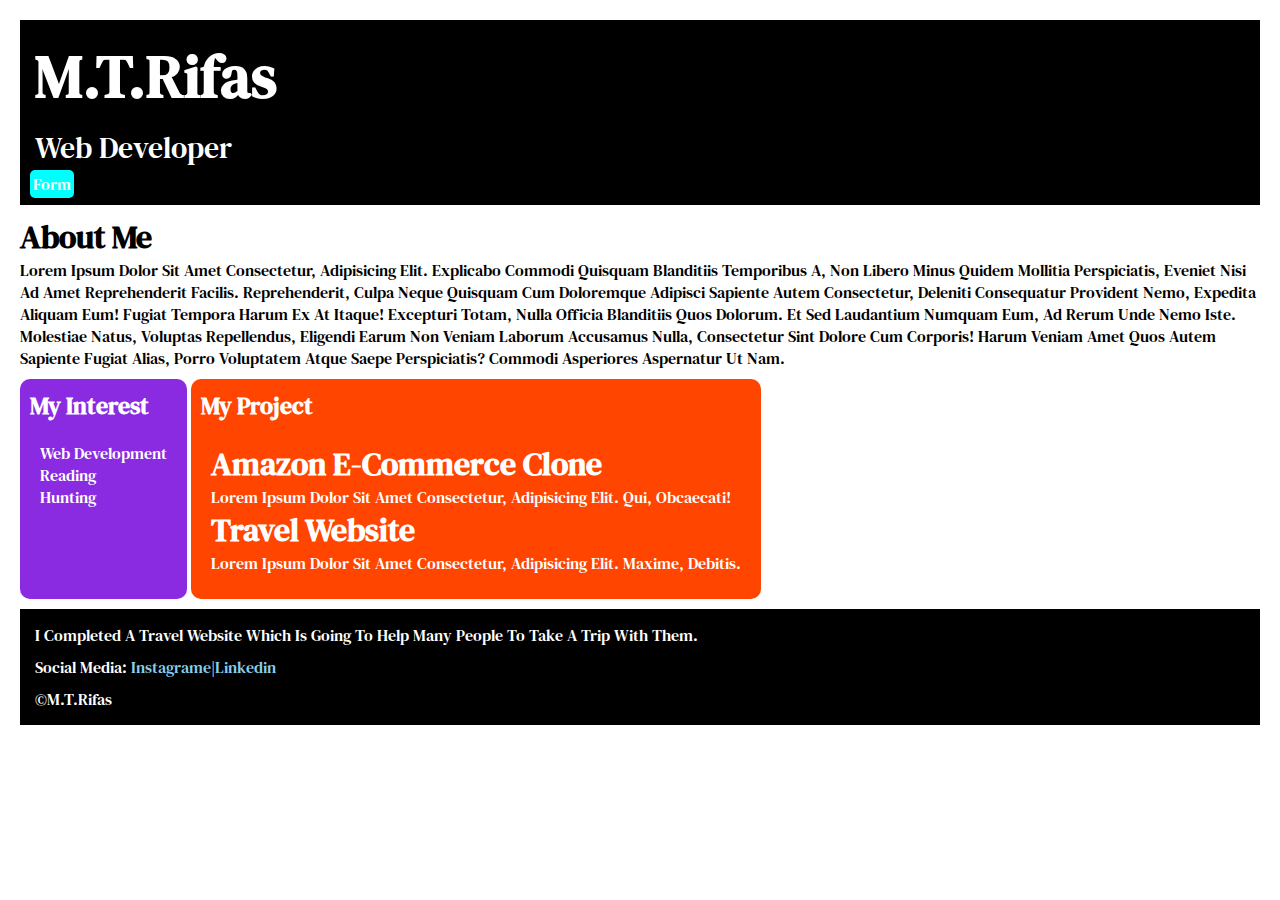
<file: practise 1/index.html>
<!DOCTYPE html>
<html lang="en">
<head>
    <meta charset="UTF-8">
    <meta name="viewport" content="width=device-width, initial-scale=1.0">
    <title>Practise one</title>
    <link rel="stylesheet" href="style.css">
    <link rel="icon" href="./cHJpdmF0ZS9sci9pbWFnZXMvd2Vic2l0ZS8yMDIzLTAxL3JtNjA5LXNvbGlkaWNvbi13LTAwMi1wLnBuZw.webp">
    <link rel="preconnect" href="https://fonts.googleapis.com">
<link rel="preconnect" href="https://fonts.gstatic.com" crossorigin>
<link href="https://fonts.googleapis.com/css2?family=DM+Serif+Text:ital@0;1&display=swap" rel="stylesheet">
</head>
<body><div class="section">
    <div class="section__1">
        <h1>M.T.Rifas</h1>
    <p>Web developer</p>
    <a href="form.html" >Form</a>
    </div>
    <div class="section__2">
        <h1>About me</h1>
    <P>Lorem ipsum dolor sit amet consectetur, adipisicing elit. Explicabo commodi quisquam blanditiis temporibus a, non libero minus quidem mollitia perspiciatis, eveniet nisi ad amet reprehenderit facilis. Reprehenderit, culpa neque quisquam cum doloremque adipisci sapiente autem consectetur, deleniti consequatur provident nemo, expedita aliquam eum! Fugiat tempora harum ex at itaque! Excepturi totam, nulla officia blanditiis quos dolorum. Et sed laudantium numquam eum, ad rerum unde nemo iste. Molestiae natus, voluptas repellendus, eligendi earum non veniam laborum accusamus nulla, consectetur sint dolore cum corporis! Harum veniam amet quos autem sapiente fugiat alias, porro voluptatem atque saepe perspiciatis? Commodi asperiores aspernatur ut nam.</P>
    </div>
    <div class="section__3">
        
    <h2>My interest</h2>
    <ul>
        <li>Web development</li>
        <li>Reading</li>
        <li>Hunting</li>
    </ul>
    </div>
    <div class="section__4">
        <h2>My project</h2>
    <ul>
        <li><h1>Amazon E-commerce Clone</h1></li>
            <p>Lorem ipsum dolor sit amet consectetur, adipisicing elit. Qui, obcaecati!</p>
        
        <li><h1>Travel website</h1></li>
            <p>Lorem ipsum dolor sit amet consectetur, adipisicing elit. Maxime, debitis.</p>
        
    </ul>
    </div>
    <div class="section__5">
        <p>i completed a travel website which is going to help many people to take a trip with them.</p>
        <p>social media:
            <a href="">instagrame</a>|<a href="">linkedin</a></p>
        <p>&copy;M.T.Rifas</p>
    </div>
</div>
    
</body>
</html>
</file>
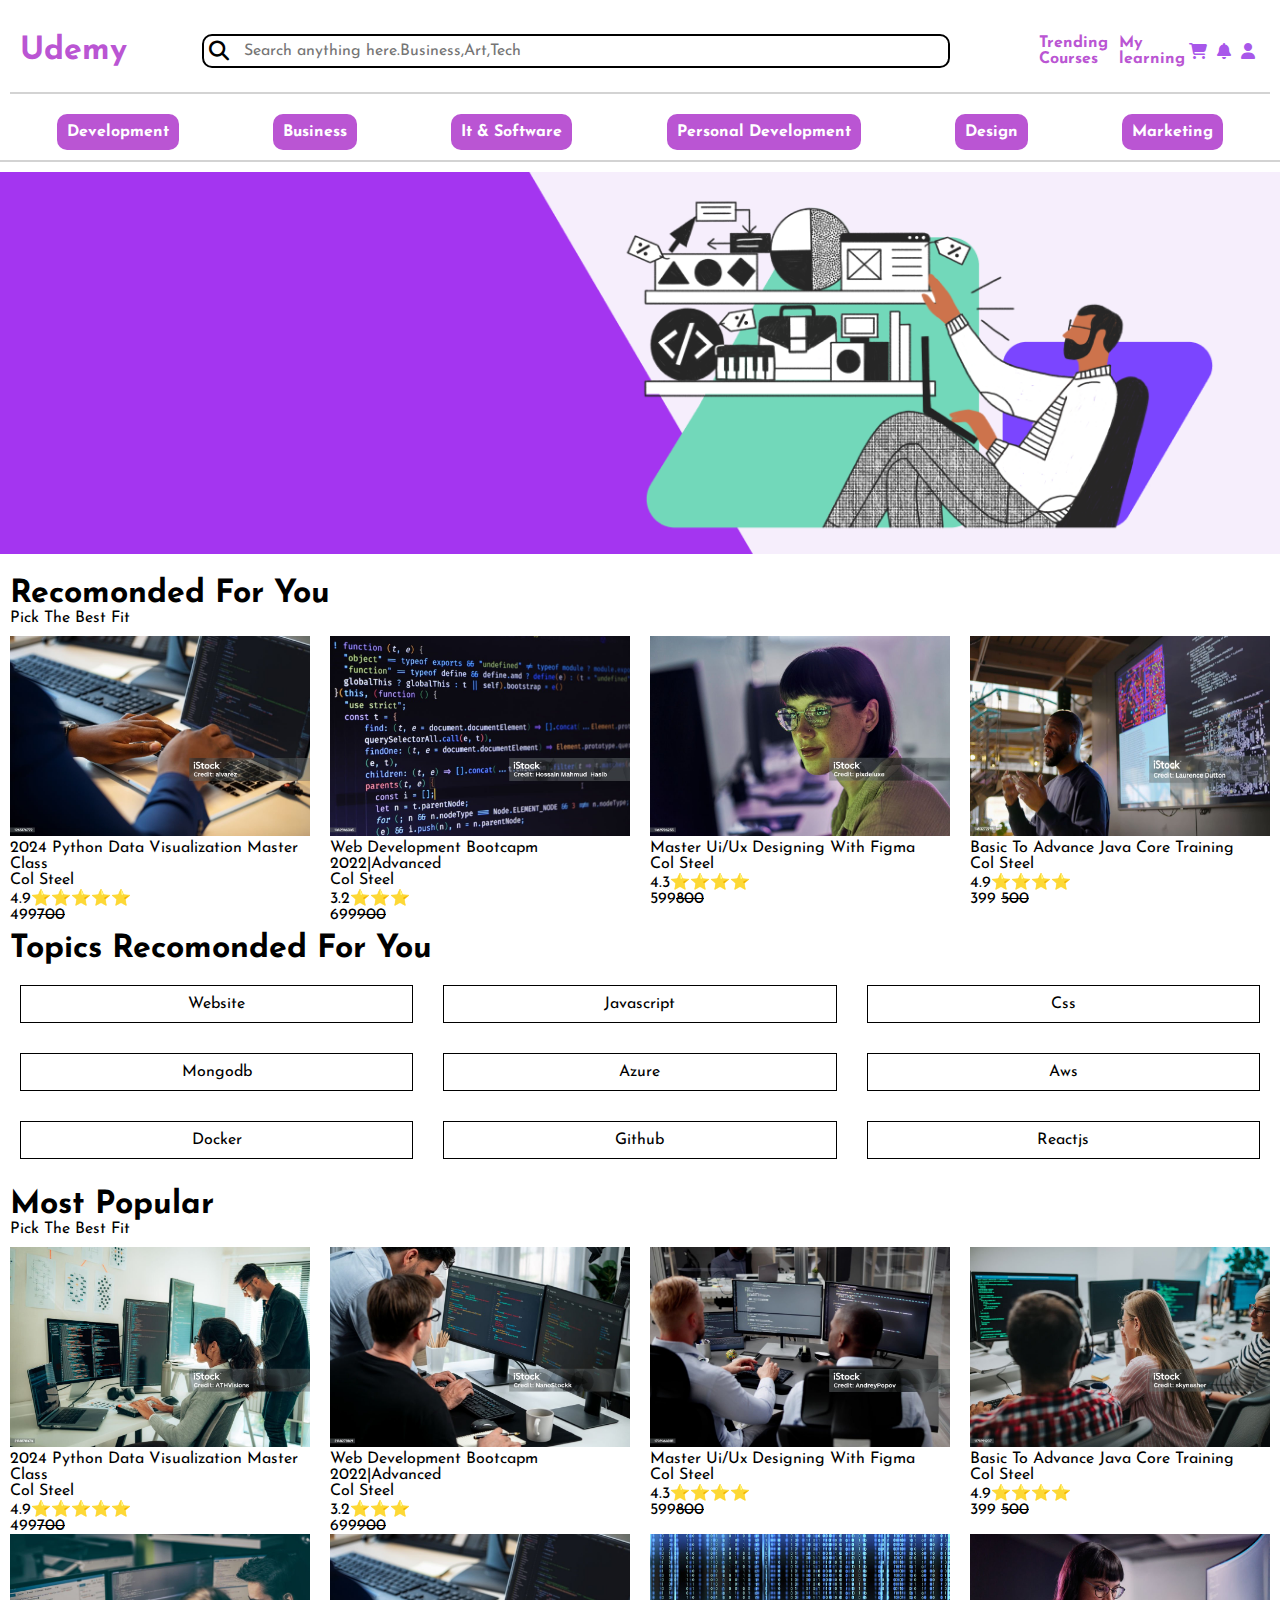
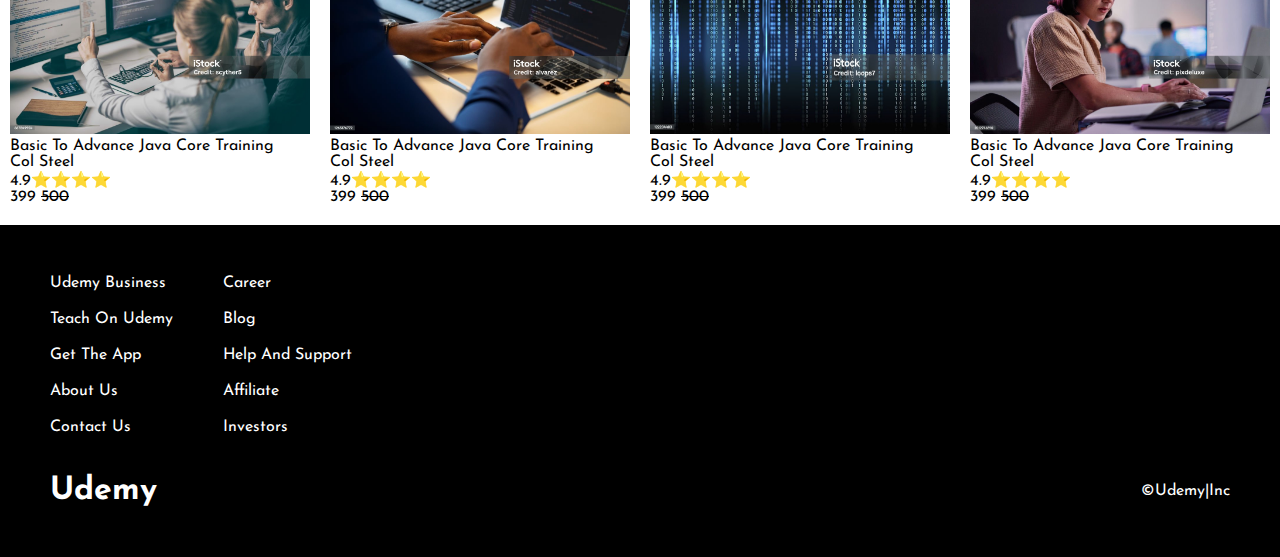
<file: udemy/index.html>
<!DOCTYPE html>
<html lang="en">

<head>
    <meta charset="UTF-8">
    <meta name="viewport" content="width=device-width, initial-scale=1.0">
    <title>Udemy</title>
    <link rel="stylesheet" href="style.css">
    <link rel="icon" href="./images/logo.png">
    <link rel="preconnect" href="https://fonts.googleapis.com">
    <link rel="preconnect" href="https://fonts.gstatic.com" crossorigin>
    <link href="https://fonts.googleapis.com/css2?family=Josefin+Sans:ital,wght@0,100..700;1,100..700&display=swap"
        rel="stylesheet">
    <link rel="stylesheet" href="https://cdnjs.cloudflare.com/ajax/libs/font-awesome/6.6.0/css/all.min.css">

</head>

<body>
    <div class="udemy">
        <div class="udemy__sec1">
            <h1>Udemy</h1>
        </div>
        <div class="udemy__sec2">
            <i class="fa-solid fa-magnifying-glass" style="color: #000000;"></i>
            <input placeholder="Search anything here.Business,Art,Tech">

        </div>
        <div class="udemy__sec3">
            <p>Trending Courses</p>
            <p>My learning</p>
            <i class="fa-solid fa-cart-shopping" style="color: #a857ea;"></i>
            <i class="fa-solid fa-bell" style="color: #a857ea;"></i>
            <i class="fa-solid fa-user" style="color: #a857ea;"></i>
        </div>
    </div>
    <div class="cetagories">
        <p>development</p>
        <p>Business</p>
        <p>it & software</p>
        <p>personal development</p>
        <p>design</p>
        <p>marketing</p>

    </div>
    <div class="sales-image">
        <img src="./images/section -imahe.png" alt="sales-image">
    </div>
    <div class="recomonded">
        <h1 class="recomonded__title">recomonded for you</h1>
        <p>pick the best fit</p>
        <div class="recomonded__container">
            <div class="course-card">
                <img src="./images/1.jpg" alt="">
                <p>2024 python data
                    visualization master class</p>
                <p>col steel</p>
                <p>4.9⭐⭐⭐⭐⭐</p>
                <p>499<del>700</del></p>
            </div>
            <div class="course-card">
                <img src="./images/2.jpg" alt="">
                <p>web development
                    bootcapm 2022|advanced</p>
                <p>col steel</p>
                <p>3.2⭐⭐⭐</p>
                <p>699<del>900</del></p>
            </div>
            <div class="course-card">
                <img src="./images/3.jpg" alt="">
                <p>master ui/ux designing with
                    figma</p>
                <p>col steel</p>
                <p>4.3⭐⭐⭐⭐</p>
                <p>599<del>800</del></p>
            </div>
            <div class="course-card">
                <img src="./images/4.jpg" alt="">
                <p>basic to advance java core training
                </p>
                <p>col steel</p>
                <p>4.9⭐⭐⭐⭐</p>
                <p>399 <del>500</del></p>
            </div>

        </div>
        <div class="topic">
            <h1 class="topic__title">topics recomonded for you</h1>
            <div class="topic__title">
                <div class="topic__container">
                    <p>website</p>
                    <p>javascript</p>
                    <p>css</p>
                    <p>mongodb</p>
                    <p>azure</p>
                    <p>aws</p>
                    <p>docker</p>
                    <p>github</p>
                    <p>reactjs</p>

                </div>

            </div>


        </div>




    </div>
    <div class="popular">
        <h1 class="popular__title">most popular</h1>
        <p class="popular__subtitle">pick the best fit</p>
        <div class="popular__container">
            <div class="course-card">
                <img src="./images/11.jpg" alt="">
                <p>2024 python data
                    visualization master class</p>
                <p>col steel</p>
                <p>4.9⭐⭐⭐⭐⭐</p>
                <p>499<del>700</del></p>
            </div>
            <div class="course-card">
                <img src="./images/22.jpg" alt="">
                <p>web development
                    bootcapm 2022|advanced</p>
                <p>col steel</p>
                <p>3.2⭐⭐⭐</p>
                <p>699<del>900</del></p>
            </div>
            <div class="course-card">
                <img src="./images/33.jpg" alt="">
                <p>master ui/ux designing with
                    figma</p>
                <p>col steel</p>
                <p>4.3⭐⭐⭐⭐</p>
                <p>599<del>800</del></p>
            </div>
            <div class="course-card">
                <img src="./images/44.jpg" alt="">
                <p>basic to advance java core training
                </p>
                <p>col steel</p>
                <p>4.9⭐⭐⭐⭐</p>
                <p>399 <del>500</del></p>
            </div>
            <div class="course-card">
                <img src="./images/55.jpg" alt="">
                <p>basic to advance java core training
                </p>
                <p>col steel</p>
                <p>4.9⭐⭐⭐⭐</p>
                <p>399 <del>500</del></p>
            </div>
            <div class="course-card">
                <img src="./images/66.jpg" alt="">
                <p>basic to advance java core training
                </p>
                <p>col steel</p>
                <p>4.9⭐⭐⭐⭐</p>
                <p>399 <del>500</del></p>
            </div>
            <div class="course-card">
                <img src="./images/77.jpg" alt="">
                <p>basic to advance java core training
                </p>
                <p>col steel</p>
                <p>4.9⭐⭐⭐⭐</p>
                <p>399 <del>500</del></p>
            </div>
            <div class="course-card">
                <img src="./images/88.jpg" alt="">
                <p>basic to advance java core training
                </p>
                <p>col steel</p>
                <p>4.9⭐⭐⭐⭐</p>
                <p>399 <del>500</del></p>
            </div>




        </div>

    </div>
    <div class="footer">
        <div class="footer__one">
            <div class="footer__one__s1">
            <p>udemy Business</p>
            <p>teach on udemy</p>
            <p>get the app</p>
            <p>about us</p>
            <p>contact us</p>
            </div>
            <div class="footer__one__s1">
                <p>career</p>
                <p>blog</p>
                <p>help and support</p>
                <p>affiliate</p>
                <p>investors</p>
            </div>

        </div>
        <div class="footer__two">
         <h1>udemy</h1>
         <p>&copy;udemy|inc</p>
        </div>


    </div>

</body>

</html>
</file>
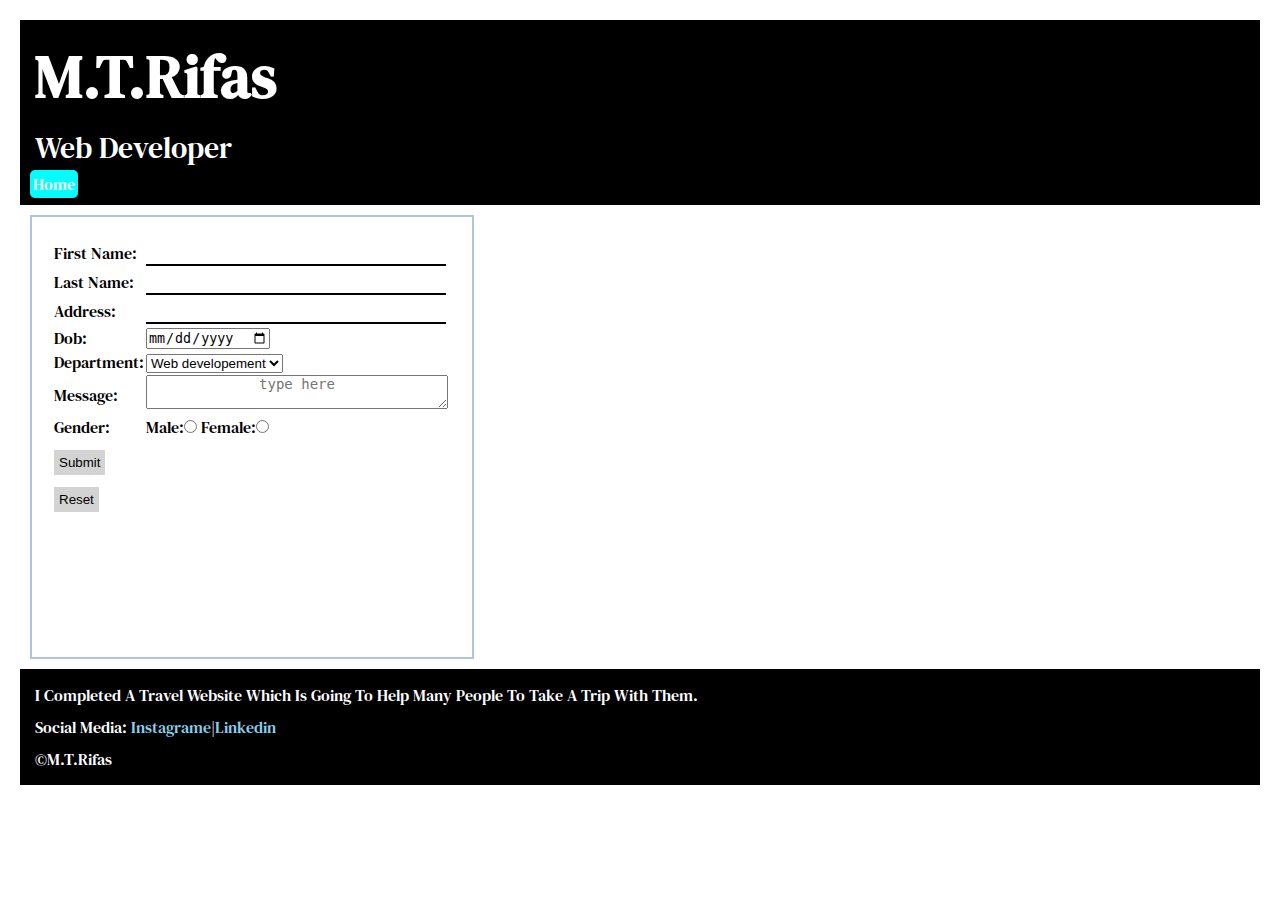
<file: practise 1/form.html>
<!DOCTYPE html>
<html lang="en">
<head>
    <meta charset="UTF-8">
    <meta name="viewport" content="width=device-width, initial-scale=1.0">
    <title>Registration form </title>
    <link rel="stylesheet" href="style.css">
    <link rel="icon" href="./2.jpg">
    <link rel="preconnect" href="https://fonts.googleapis.com">
<link rel="preconnect" href="https://fonts.gstatic.com" crossorigin>
<link href="https://fonts.googleapis.com/css2?family=DM+Serif+Text:ital@0;1&display=swap" rel="stylesheet">

</head>
<body>
    <div class="section">
    <div class="section__1">
        <h1>M.T.Rifas</h1>
    <p>Web developer</p>
    <a href="index.html">Home</a>
    </div>
    <div class="form">
        <form action="blank">
            <table>
                <tr>
                    <td>first name:</td>
                    <td><input type="text" class="form__input"></td>
                </tr>
                <tr>
                    <td>last name:</td>
                    <td><input type="text"class="form__input"></td>
                </tr>
                <tr>
                    <td>address:</td>
                    <td><input type="text"class="form__input"></td>
                </tr>
                <tr>
                    <td>dob:</td>
                    <td><input type="date" class="form__date"></td>
                </tr>
                <tr>
                    <td>department:</td>
                    <td>
                        <select >
                            <option>Web developement</option>
                            <option>hacking</option>
                            <option>app developement</option>
                        </select>
                    </td>
                    <tr>
                        <td>message:</td>
                        <td><textarea placeholder="type here"class="form__textarea"></textarea></td>
                    </tr>
                    
                </tr>
                <tr>
                    <td>gender:</td>
                    <td>male:<input type="radio"> female:<input type="radio"></td>
                </tr>
                <tr>
                    <td><input type="submit" class="form__submit"></td>
                    <td></td>
                </tr>
                <tr>
                    <td><input type="reset" class="form__reset"></td>
                    <td></td>
                </tr>
               


                
            </table>
        </form>

    </div>
    <div class="section__5">
        <p>i completed a travel website which is going to help many people to take a trip with them.</p>
        <p>social media:
            <a href="">instagrame</a>|<a href="">linkedin</a></p>
        <p>&copy;M.T.Rifas</p>
    </div>
    

</div>
    
</body>
</html>
</file>
<file: practise 1/style.css>
*{
    padding: 0px;
    margin: 0px;
}
body{
    font-family: "DM Serif Text", serif;
    text-transform: capitalize;
}
.section{
    margin: 20px;
}
.section__1{
    background-color: black;
    color: white;
    padding: 10px;
   
}
.section__1 h1{
    font-size: 60px;
    padding: 5px;
}
.section__1 p{
    font-size: 30px;
    
    padding:5px ;
}
.section__1 a{
    text-decoration: none;
    background-color: cyan;
    color: white;
    padding: 3px 3px ;
    border-radius: 5px;
}
.section__2{
    margin-top: 10px;
}
.section__3 ul{
    list-style: none;
    margin-top: 10px;
    padding: 10px;

}


.section__3{
    background-color: blueviolet;
    border-radius: 10px;
    height: 200px;
    display: inline-block;
    margin-top: 10px;
    color: white;
    padding: 10px;
    vertical-align:top;
}
.section__4{
 background-color: orangered;
 color: white;
 margin-top: 10px;
 border-radius: 10px;
 padding: 10px;
 height: 200px;
 display: inline-block;
 vertical-align:top;

}
.section__4 ul{
    list-style: none;
    margin-top: 10px;
    padding: 10px;

}
.section__5{
    background-color: black;
    color: white;
    padding: 10px;
    margin-top: 10px;


}
.section__5 p{
    padding: 5px;
}
.section__5 a{
    color: skyblue;
    text-decoration: none;
}
.form{
    border: solid 2px lightsteelblue;
    margin: 10px;
    width: 400px;
    height: 400px;
    padding: 20px;

}
.form__input{
    border: none;
   
    border-bottom: solid 2px black;
    width: 300px;
    margin-top: 10px;
}
.form__textarea{
    width: 300px;
    font-size: 14px;
    text-align: center;
  
}
.form__submit{
    padding: 5px;
    margin-top: 10px;
    background-color: lightgray;
    color:black ;
    border: none;
}
.form__submit:hover{
    background-color: navy;
    color: white;
    border-radius: 5px;
}
.form__reset{
    padding: 5px;
    margin-top: 10px;
    background-color: lightgray;
    color:black ;
    border: none;
}
.form__reset:hover{
    border-radius: 5px;
    outline: black 1px solid;
}
.form__input:focus{
    border: none;
}
</file>
<file: udemy/style.css>
*{
    padding: 0;
    margin: 0;
    font-family: "Josefin Sans", sans-serif;
}
.udemy{
    display: flex;
    justify-content: space-between;
    padding: 10px;
    margin: 10px;
    border-bottom: lightgray solid 2px;
    align-items: center;
}
.udemy h1{
    color: mediumorchid;
}
.udemy__sec2{
        border: 2px black solid;
        width: 60%;
        border-radius: 10px;
        height: 30px;
        justify-content: center;
        align-items: center;
        display: flex;
        font-size: 20px;
        gap: 10px;
}
.udemy__sec2 i{
    margin: 5px;
}
.udemy__sec2 input{
    border: none;
    font-size: 16px;
    width: 100%;
}
.udemy__sec2 input:focus{
    outline: none;
}
.udemy__sec3{
    display: flex;
    justify-content: space-around;
    align-items: center;


}
.udemy__sec3 p{
    margin: 15px;
    color: mediumorchid;
     width: 50px;
    font-weight: bolder;
}
.udemy__sec3 i{
    margin: 5px;
}
.image{
    width: 100%;
}
.cetagories{
    display:flex;
    justify-content: space-around;
    border-bottom: lightgray solid 2px;
    padding: 10px;
}
.cetagories p{
    background-color: mediumorchid;
    color: white;
    padding: 10px;
    font-size: 16px;
    text-transform: capitalize;
    border-radius: 10px;
    font-weight: bolder;
}
.sales-image img{
    width: 100%;
    margin-top: 10px;
}
.recomonded{
    padding: 10px;
    text-transform: capitalize;
}
.course-card{
    width: 300px;
}
.course-card img{
    width: 100%;
    height: 200px;
}
.recomonded__container{
    display: flex;
    justify-content: space-between;
    margin-top: 10px;
    flex-wrap: wrap;

}

    
.recomonded__title{
    text-transform: capitalize;
     margin-top: 10px;

}
.topic{
    margin-top: 10px;
   
}
.topic__container{
    display: flex;
    flex-wrap: wrap;
    gap: 10px;
    margin-top: 10px;
  
}
.topic__container p{
    text-transform: capitalize;
    padding: 10px;
    margin: 10px;
    border: 1px black solid;
    flex-grow: 1;
    flex-basis: 25%;
    text-align: center;
   
}
.topic__container p:hover{
    background-color: gray;
    border-radius: 5px;
}
.popular{
    text-transform: capitalize;
    padding: 10px;
}
.popular__container{
    display: flex;
    flex-wrap: wrap;
    justify-content: space-between;
    margin-top: 10px;
}
.footer{
    padding: 30px;
    text-transform: capitalize;
    margin-top: 10px;
    background-color: black;
    color: white;
}
.footer__one{
    display: flex;
    gap: 10px;
}
.footer__two{
    margin: 20px;
    display: flex;
    justify-content: space-between;
    align-items: center;
}
.footer__one p{
    margin: 20px;
}
</file>
